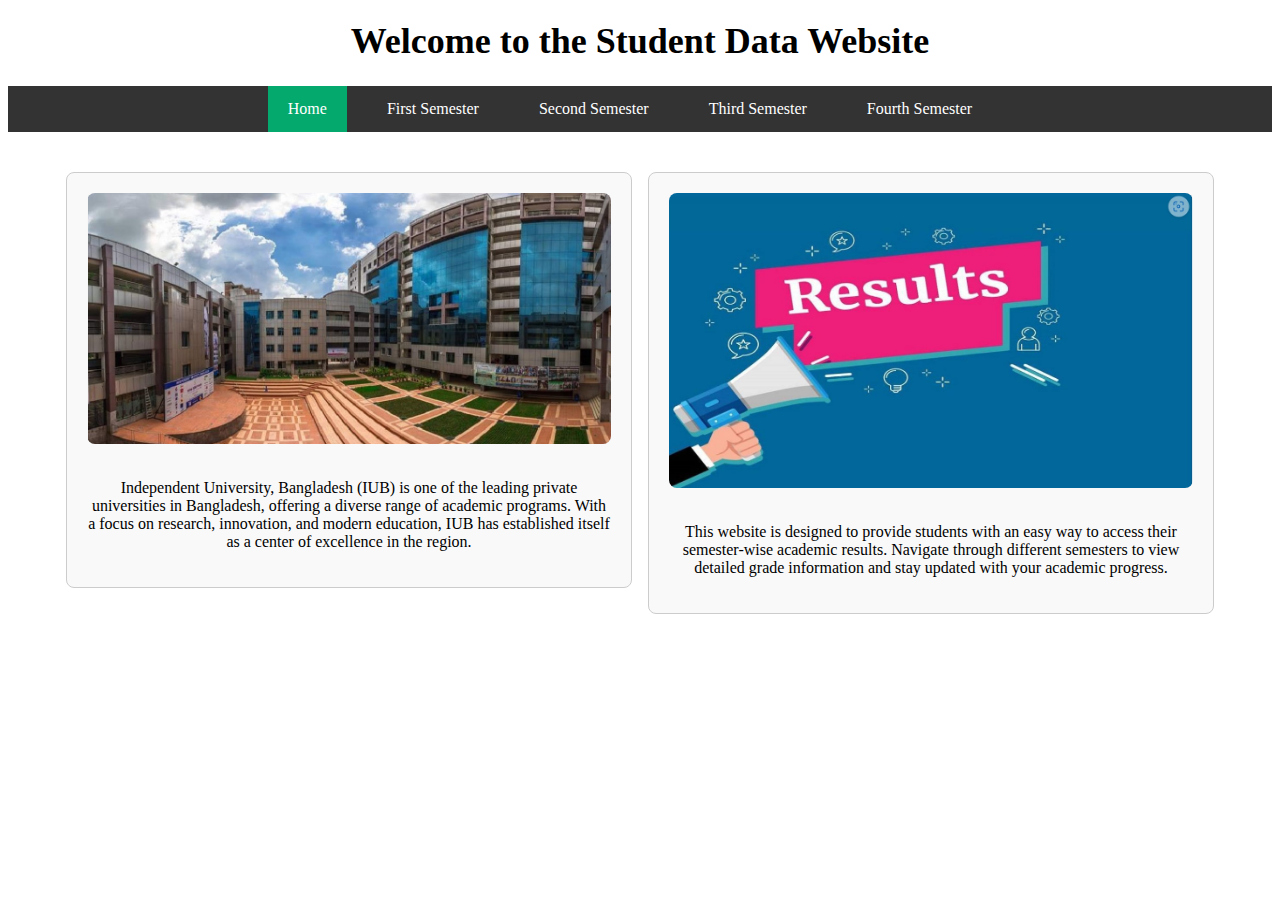
<file: index.html>
<!DOCTYPE html>
<html lang="en">
<head>
  <meta charset="UTF-8">
  <meta name="viewport" content="width=device-width, initial-scale=1.0">
  <title>Student Data - Home</title>
  <link rel="stylesheet" href="index.css">
</head>
<body>

  <h1>Welcome to the Student Data Website</h1>

  <nav>
    <ul>
      <li><a href="index.html" class="active">Home</a></li>
      <li><a href="first-semester.html">First Semester</a></li>
      <li><a href="second-semester.html">Second Semester</a></li>
      <li><a href="third-semester.html">Third Semester</a></li>
      <li><a href="fourth-semester.html">Fourth Semester</a></li>
    </ul>
  </nav>

  <div class="container">
    <div class="content">
      <img src="background.png" alt="Image 1" class="grid-image">
      <p>Independent University, Bangladesh (IUB) is one of the leading private universities in Bangladesh, offering a diverse range of academic programs. With a focus on research, innovation, and modern education, IUB has established itself as a center of excellence in the region.</p>
    </div>

    <div class="content">
      <img src="background2.jpeg" alt="Image 2" class="grid-image">
      <p>This website is designed to provide students with an easy way to access their semester-wise academic results. Navigate through different semesters to view detailed grade information and stay updated with your academic progress.</p>
    </div>
  </div>

</body>
</html>
</file>
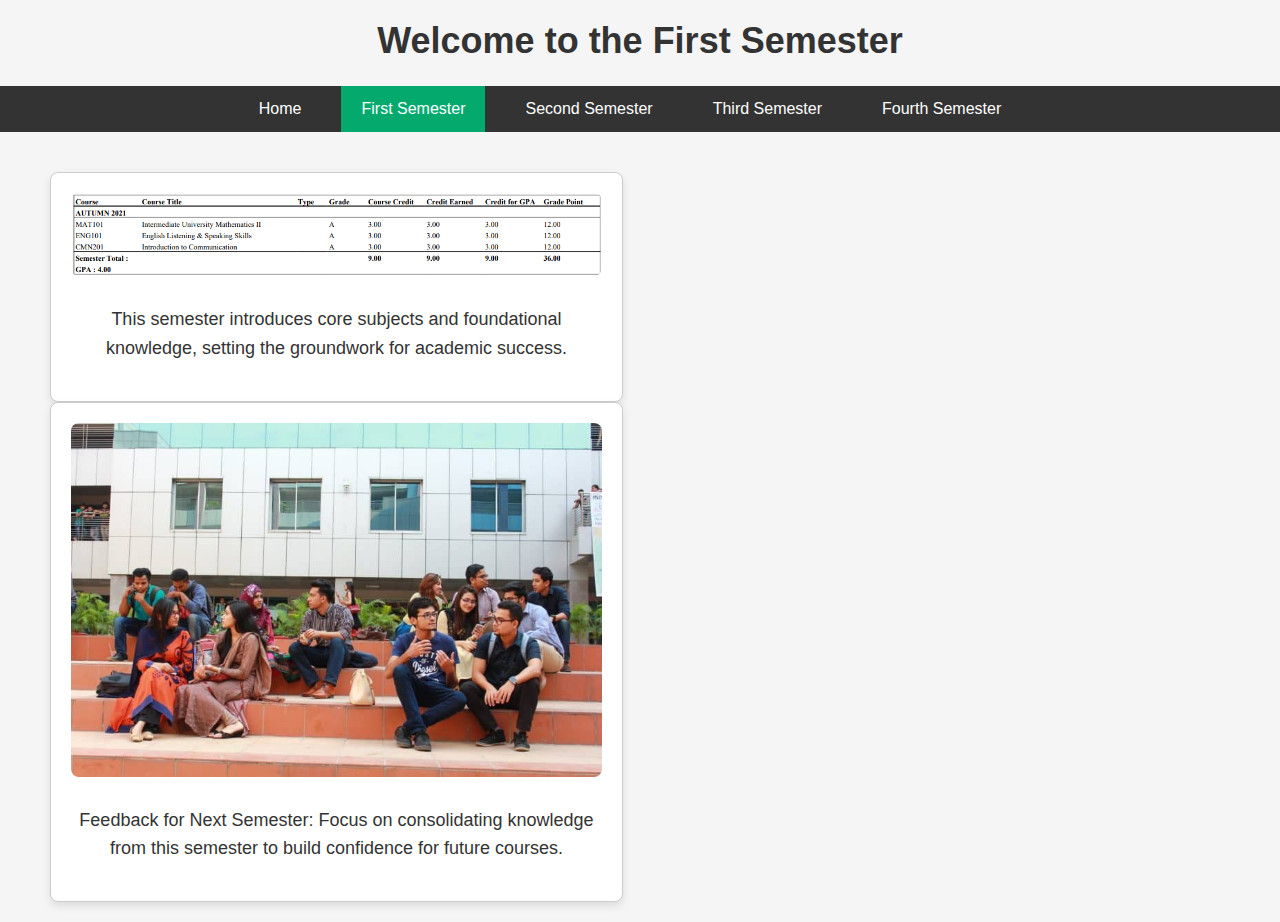
<file: first-semester.html>
<!DOCTYPE html>
<html lang="en">
<head>
  <meta charset="UTF-8">
  <meta name="viewport" content="width=device-width, initial-scale=1.0">
  <title>First Semester</title>
  <link rel="stylesheet" href="first-semester.css">
</head>
<body>

  <h1>Welcome to the First Semester</h1>

  <nav>
    <ul>
      <li><a href="index.html">Home</a></li>
      <li><a href="first-semester.html" class="active">First Semester</a></li>
      <li><a href="second-semester.html">Second Semester</a></li>
      <li><a href="third-semester.html">Third Semester</a></li>
      <li><a href="fourth-semester.html">Fourth Semester</a></li>
    </ul>
  </nav>

  <div class="container">
    <div class="content">
      <img src="1.png" alt="First Semester Image 1" class="grid-image">
      <p class="description">This semester introduces core subjects and foundational knowledge, setting the groundwork for academic success.</p>
    </div>

    <div class="content">
      <img src="1.1.jpg" alt="First Semester Image 2" class="grid-image">
      <p class="description">Feedback for Next Semester: Focus on consolidating knowledge from this semester to build confidence for future courses.</p>
    </div>
  </div>

</body>
</html>
</file>
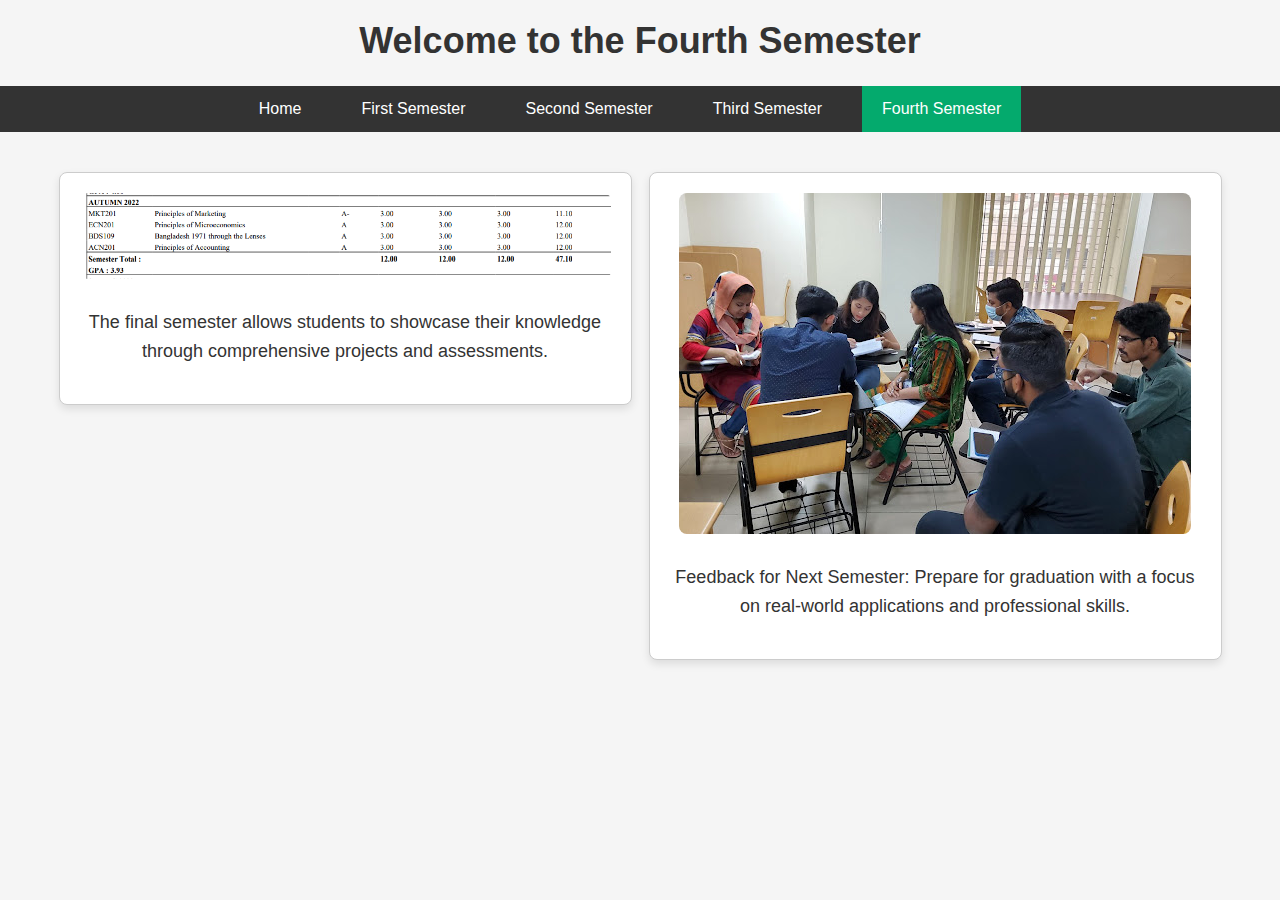
<file: fourth-semester.html>
<!DOCTYPE html>
<html lang="en">
<head>
  <meta charset="UTF-8">
  <meta name="viewport" content="width=device-width, initial-scale=1.0">
  <title>Fourth Semester</title>
  <link rel="stylesheet" href="fourth-semester.css">
</head>
<body>

  <h1>Welcome to the Fourth Semester</h1>

  <nav>
    <ul>
      <li><a href="index.html">Home</a></li>
      <li><a href="first-semester.html">First Semester</a></li>
      <li><a href="second-semester.html">Second Semester</a></li>
      <li><a href="third-semester.html">Third Semester</a></li>
      <li><a href="fourth-semester.html" class="active">Fourth Semester</a></li>
    </ul>
  </nav>

  <div class="container">
    <div class="content">
      <img src="4.png" alt="Fourth Semester Image 1" class="grid-image">
      <p class="description">The final semester allows students to showcase their knowledge through comprehensive projects and assessments.</p>
    </div>

    <div class="content">
      <img src="4.4.jpg" alt="Fourth Semester Image 2" class="grid-image">
      <p class="description">Feedback for Next Semester: Prepare for graduation with a focus on real-world applications and professional skills.</p>
    </div>
  </div>

</body>
</html>
</file>
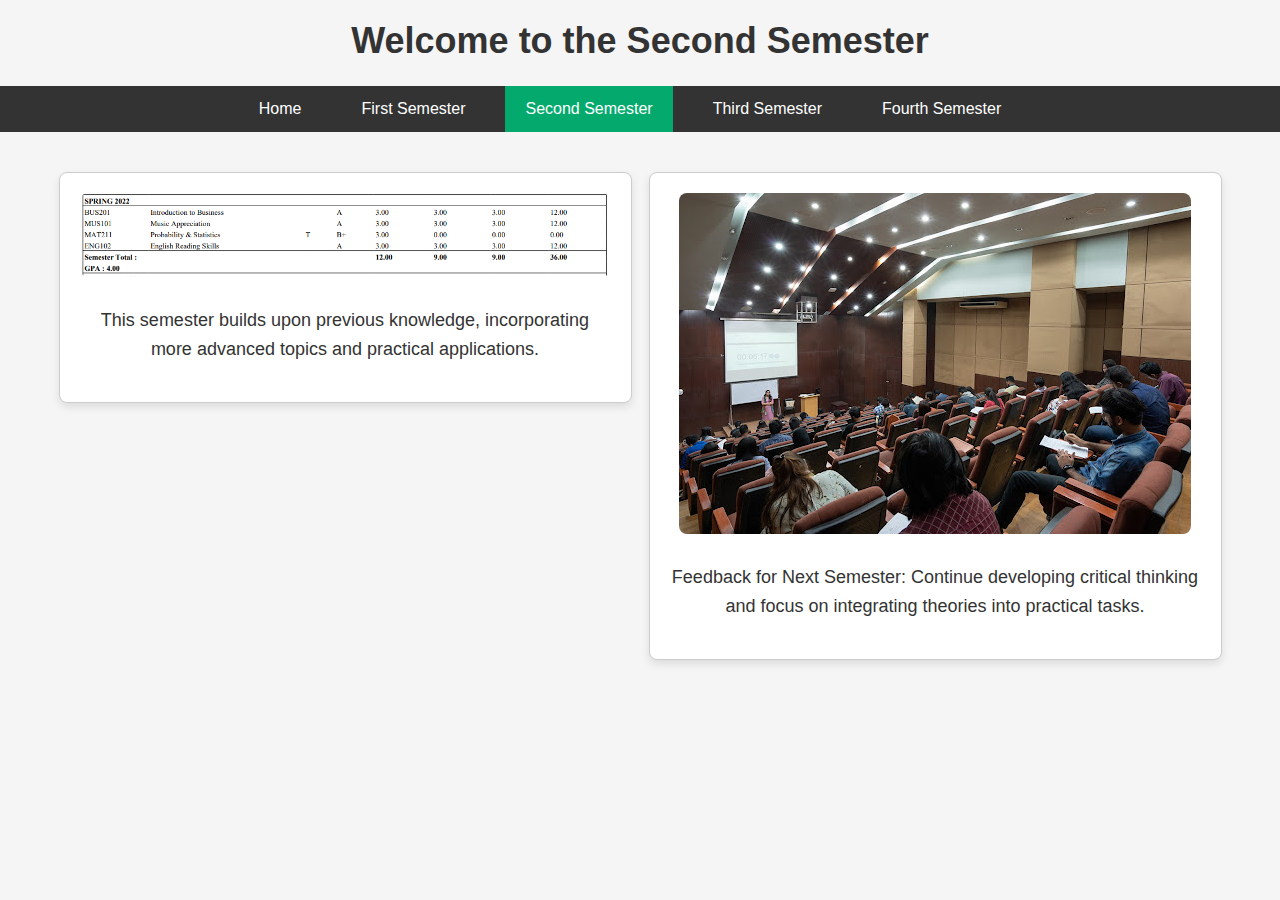
<file: second-semester.html>
<!DOCTYPE html>
<html lang="en">
<head>
  <meta charset="UTF-8">
  <meta name="viewport" content="width=device-width, initial-scale=1.0">
  <title>Second Semester</title>
  <link rel="stylesheet" href="second-semester.css">
</head>
<body>

  <h1>Welcome to the Second Semester</h1>

  <nav>
    <ul>
      <li><a href="index.html">Home</a></li>
      <li><a href="first-semester.html">First Semester</a></li>
      <li><a href="second-semester.html" class="active">Second Semester</a></li>
      <li><a href="third-semester.html">Third Semester</a></li>
      <li><a href="fourth-semester.html">Fourth Semester</a></li>
    </ul>
  </nav>

  <div class="container">
    <div class="content">
      <img src="2.png" alt="Second Semester Image 1" class="grid-image">
      <p class="description">This semester builds upon previous knowledge, incorporating more advanced topics and practical applications.</p>
    </div>

    <div class="content">
      <img src="2.2.jpg" alt="Second Semester Image 2" class="grid-image">
      <p class="description">Feedback for Next Semester: Continue developing critical thinking and focus on integrating theories into practical tasks.</p>
    </div>
  </div>

</body>
</html>
</file>
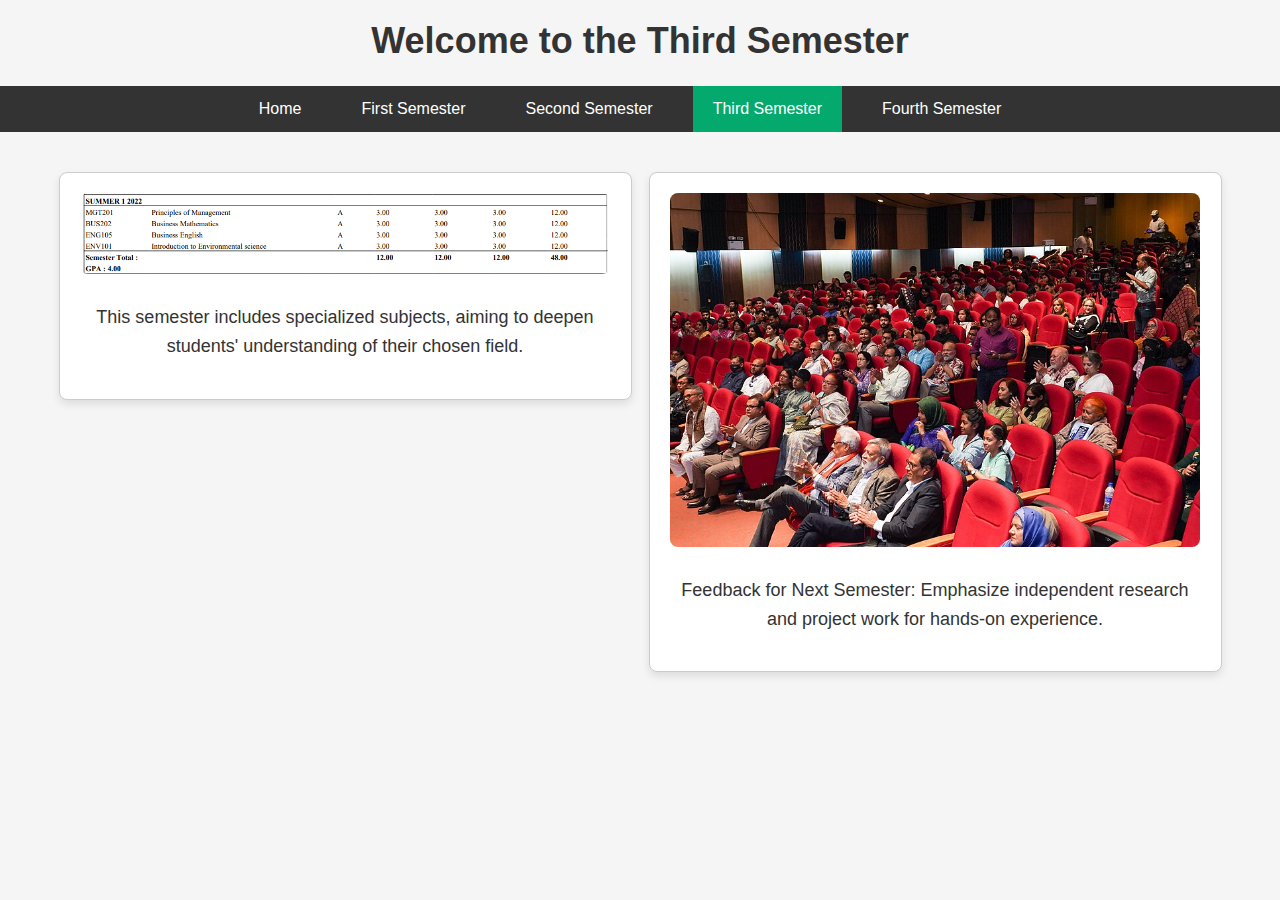
<file: third-semester.html>
<!DOCTYPE html>
<html lang="en">
<head>
  <meta charset="UTF-8">
  <meta name="viewport" content="width=device-width, initial-scale=1.0">
  <title>Third Semester</title>
  <link rel="stylesheet" href="third-semester.css">
</head>
<body>

  <h1>Welcome to the Third Semester</h1>

  <nav>
    <ul>
      <li><a href="index.html">Home</a></li>
      <li><a href="first-semester.html">First Semester</a></li>
      <li><a href="second-semester.html">Second Semester</a></li>
      <li><a href="third-semester.html" class="active">Third Semester</a></li>
      <li><a href="fourth-semester.html">Fourth Semester</a></li>
    </ul>
  </nav>

  <div class="container">
    <div class="content">
      <img src="3.png" alt="Third Semester Image 1" class="grid-image">
      <p class="description">This semester includes specialized subjects, aiming to deepen students' understanding of their chosen field.</p>
    </div>

    <div class="content">
      <img src="3.3.jpg" alt="Third Semester Image 2" class="grid-image">
      <p class="description">Feedback for Next Semester: Emphasize independent research and project work for hands-on experience.</p>
    </div>
  </div>

</body>
</html>
</file>
<file: index.css>
h1 {
    text-align: center;
    font-size: 36px;
    margin-top: 20px;
}

nav {
    margin: 20px 0;
}

ul {
    list-style-type: none;
    margin: 0 auto;
    padding: 0;
    display: flex;
    justify-content: center;
    background-color: #333;
    width: 100%;
}

li {
    margin-right: 20px;
}

li a {
    display: block;
    color: white;
    text-align: center;
    padding: 14px 20px;
    text-decoration: none;
    font-size: 16px;
}

li a:hover {
    background-color: #d72c2c;
}

.active {
    background-color: #04aa6d;
}

/* Container and content */
.container {
    display: flex;
    justify-content: space-around;
    align-items: flex-start;
    padding: 20px 50px;
}

.content {
    width: 45%;
    text-align: center;
    background-color: #f9f9f9;
    padding: 20px;
    border: 1px solid #ccc;
    border-radius: 8px;
}

.grid-image {
    max-width: 100%;
    height: auto;
    margin-bottom: 15px;
    border-radius: 8px;
}

.description {
    font-size: 18px;
    line-height: 1.6;
    color: #333;
    margin-top: 10px;
}
    .container 
    flex-direction column
    .content {
        width: 100%;
        margin-bottom: 20px;
    }
</file>
<file: first-semester.css>
/* General styling */
body {
    font-family: Arial, sans-serif;
    margin: 0;
    padding: 0;
    background-color: #f5f5f5;
}

h1 {
    text-align: center;
    font-size: 36px;
    margin-top: 20px;
    color: #333;
}

nav {
    margin: 20px 0;
}

ul {
    list-style-type: none;
    margin: 0 auto;
    padding: 0;
    display: flex;
    justify-content: center;
    background-color: #333;
    width: 100%;
}

li {
    margin-right: 20px;
}

li a {
    display: block;
    color: white;
    text-align: center;
    padding: 14px 20px;
    text-decoration: none;
    font-size: 16px;
}

li a:hover {
    background-color: #d72c2c;
}

.active {
    background-color: #04aa6d;
}
.container {
    display: grid;
    align-items: center;
    padding: 20px 50px;
}

.content {
    width: 45%;
    text-align: center;
    background-color: #ffffff;
    padding: 20px;
    border: 1px solid #ccc;
    border-radius: 8px;
    box-shadow: 0 4px 8px rgba(0, 0, 0, 0.1);
}

.grid-image {
    max-width: 100%;
    height: auto;
    margin-bottom: 15px;
    border-radius: 8px;
}

.description {
    font-size: 18px;
    line-height: 1.6;
    color: #333;
    margin-top: 10px;
}
@media (max-width: 768px) {
    .container {
        flex-direction: column;
        align-items: center;
    }
    .content {
        width: 100%;
        margin-bottom: 20px;
    }
}
</file>
<file: fourth-semester.css>
/* General styling */
body {
    font-family: Arial, sans-serif;
    margin: 0;
    padding: 0;
    background-color: #f5f5f5;
}

h1 {
    text-align: center;
    font-size: 36px;
    margin-top: 20px;
    color: #333;
}

nav {
    margin: 20px 0;
}

ul {
    list-style-type: none;
    margin: 0 auto;
    padding: 0;
    display: flex;
    justify-content: center;
    background-color: #333;
    width: 100%;
}

li {
    margin-right: 20px;
}

li a {
    display: block;
    color: white;
    text-align: center;
    padding: 14px 20px;
    text-decoration: none;
    font-size: 16px;
}

li a:hover {
    background-color: #d72c2c;
}

.active {
    background-color: #04aa6d;
}

/* Container and content */
.container {
    display: flex;
    justify-content: space-around;
    align-items: flex-start;
    padding: 20px 50px;
}

.content {
    width: 45%;
    text-align: center;
    background-color: #ffffff;
    padding: 20px;
    border: 1px solid #ccc;
    border-radius: 8px;
    box-shadow: 0 4px 8px rgba(0, 0, 0, 0.1);
}

.grid-image {
    max-width: 100%;
    height: auto;
    margin-bottom: 15px;
    border-radius: 8px;
}

.description {
    font-size: 18px;
    line-height: 1.6;
    color: #333;
    margin-top: 10px;
}

/* Responsive Design */
@media (max-width: 768px) {
    .container {
        flex-direction: column;
        align-items: center;
    }
    .content {
        width: 100%;
        margin-bottom: 20px;
    }
}
</file>
<file: second-semester.css>
/* General styling */
body {
    font-family: Arial, sans-serif;
    margin: 0;
    padding: 0;
    background-color: #f5f5f5;
}

h1 {
    text-align: center;
    font-size: 36px;
    margin-top: 20px;
    color: #333;
}

nav {
    margin: 20px 0;
}

ul {
    list-style-type: none;
    margin: 0 auto;
    padding: 0;
    display: flex;
    justify-content: center;
    background-color: #333;
    width: 100%;
}

li {
    margin-right: 20px;
}

li a {
    display: block;
    color: white;
    text-align: center;
    padding: 14px 20px;
    text-decoration: none;
    font-size: 16px;
}

li a:hover {
    background-color: #d72c2c;
}

.active {
    background-color: #04aa6d;
}

/* Container and content */
.container {
    display: flex;
    justify-content: space-around;
    align-items: flex-start;
    padding: 20px 50px;
}

.content {
    width: 45%;
    text-align: center;
    background-color: #ffffff;
    padding: 20px;
    border: 1px solid #ccc;
    border-radius: 8px;
    box-shadow: 0 4px 8px rgba(0, 0, 0, 0.1);
}

.grid-image {
    max-width: 100%;
    height: auto;
    margin-bottom: 15px;
    border-radius: 8px;
}

.description {
    font-size: 18px;
    line-height: 1.6;
    color: #333;
    margin-top: 10px;
}

/* Responsive Design */
@media (max-width: 768px) {
    .container {
        flex-direction: column;
        align-items: center;
    }
    .content {
        width: 100%;
        margin-bottom: 20px;
    }
}
</file>
<file: third-semester.css>
/* General styling */
body {
    font-family: Arial, sans-serif;
    margin: 0;
    padding: 0;
    background-color: #f5f5f5;
}

h1 {
    text-align: center;
    font-size: 36px;
    margin-top: 20px;
    color: #333;
}

nav {
    margin: 20px 0;
}

ul {
    list-style-type: none;
    margin: 0 auto;
    padding: 0;
    display: flex;
    justify-content: center;
    background-color: #333;
    width: 100%;
}

li {
    margin-right: 20px;
}

li a {
    display: block;
    color: white;
    text-align: center;
    padding: 14px 20px;
    text-decoration: none;
    font-size: 16px;
}

li a:hover {
    background-color: #d72c2c;
}

.active {
    background-color: #04aa6d;
}

/* Container and content */
.container {
    display: flex;
    justify-content: space-around;
    align-items: flex-start;
    padding: 20px 50px;
}

.content {
    width: 45%;
    text-align: center;
    background-color: #ffffff;
    padding: 20px;
    border: 1px solid #ccc;
    border-radius: 8px;
    box-shadow: 0 4px 8px rgba(0, 0, 0, 0.1);
}

.grid-image {
    max-width: 100%;
    height: auto;
    margin-bottom: 15px;
    border-radius: 8px;
}

.description {
    font-size: 18px;
    line-height: 1.6;
    color: #333;
    margin-top: 10px;
}

/* Responsive Design */
@media (max-width: 768px) {
    .container {
        flex-direction: column;
        align-items: center;
    }
    .content {
        width: 100%;
        margin-bottom: 20px;
    }
}
</file>
